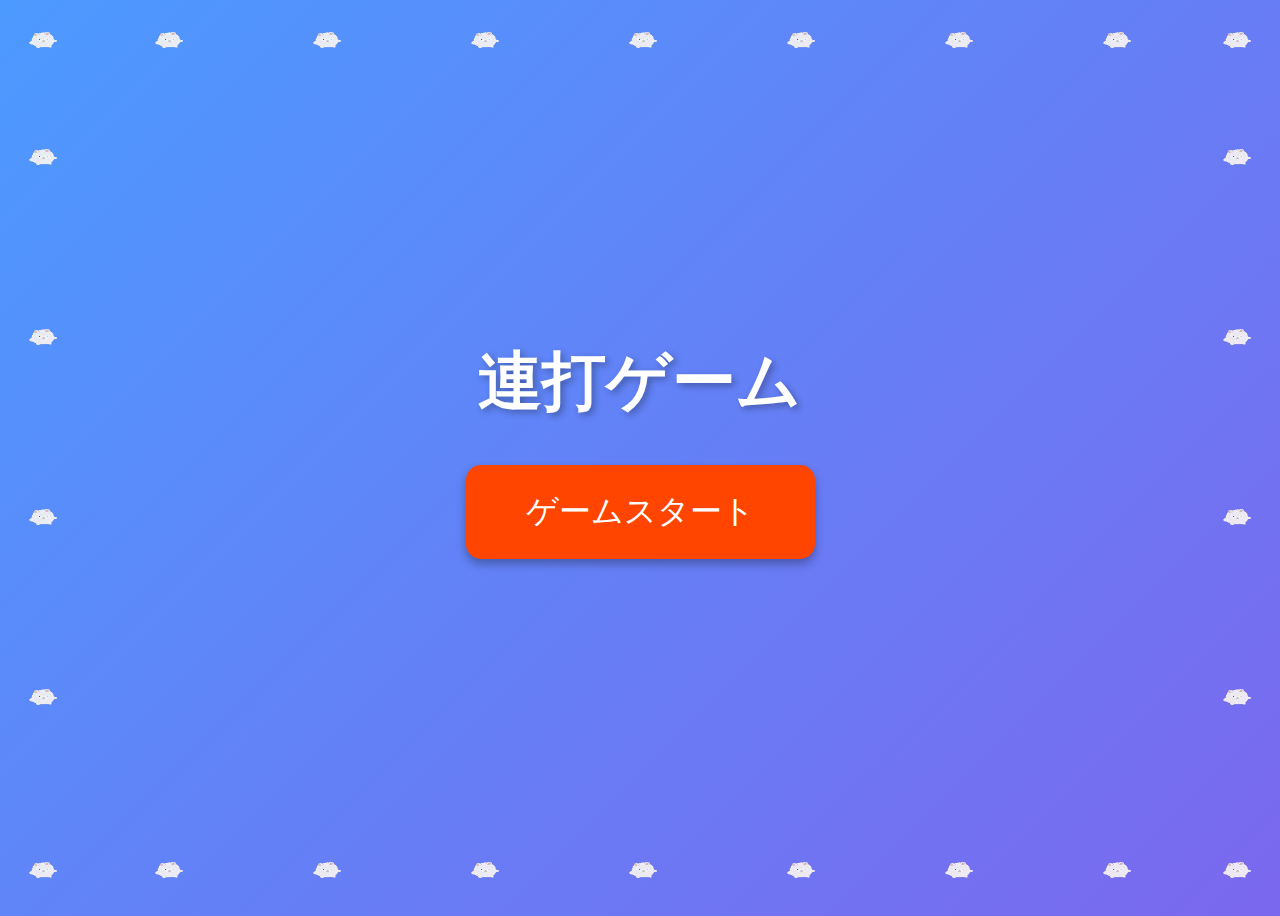
<file: index.html>
<!DOCTYPE html>
<html lang="ja">
<head>
    <meta charset="UTF-8">
    <meta name="viewport" content="width=device-width, initial-scale=1.0">
    <title>連打ゲーム</title>
    <link rel="stylesheet" href="css/index.css">
</head>
<body>
    <h1>連打ゲーム</h1>
    <button onclick="location.href='time_select.html'">ゲームスタート</button>

    <!-- 四隅の装飾 -->
    <img src="media/unnamed.png" class="corner-img corner-top-left">
    <img src="media/unnamed.png" class="corner-img corner-top-right">
    <img src="media/unnamed.png" class="corner-img corner-bottom-left">
    <img src="media/unnamed.png" class="corner-img corner-bottom-right">

    <!-- 上の枠 -->
    <img src="media/unnamed.png" class="frame-img frame-top" style="left: 10%;">
    <img src="media/unnamed.png" class="frame-img frame-top" style="left: 22.5%;">
    <img src="media/unnamed.png" class="frame-img frame-top" style="left: 35%;">
    <img src="media/unnamed.png" class="frame-img frame-top" style="left: 47.5%;">
    <img src="media/unnamed.png" class="frame-img frame-top" style="left: 60%;">
    <img src="media/unnamed.png" class="frame-img frame-top" style="left: 72.5%;">
    <img src="media/unnamed.png" class="frame-img frame-top" style="left: 85%;">

    <!-- 下の枠 -->
    <img src="media/unnamed.png" class="frame-img frame-bottom" style="left: 10%;">
    <img src="media/unnamed.png" class="frame-img frame-bottom" style="left: 22.5%;">
    <img src="media/unnamed.png" class="frame-img frame-bottom" style="left: 35%;">
    <img src="media/unnamed.png" class="frame-img frame-bottom" style="left: 47.5%;">
    <img src="media/unnamed.png" class="frame-img frame-bottom" style="left: 60%;">
    <img src="media/unnamed.png" class="frame-img frame-bottom" style="left: 72.5%;">
    <img src="media/unnamed.png" class="frame-img frame-bottom" style="left: 85%;">

    <!-- 左の枠 -->
    <img src="media/unnamed.png" class="frame-img frame-left" style="top: 13%;">
    <img src="media/unnamed.png" class="frame-img frame-left" style="top: 33%;">
    <img src="media/unnamed.png" class="frame-img frame-left" style="top: 53%;">
    <img src="media/unnamed.png" class="frame-img frame-left" style="top: 73%;">

    <!-- 右の枠 -->
    <img src="media/unnamed.png" class="frame-img frame-right" style="top: 13%;">
    <img src="media/unnamed.png" class="frame-img frame-right" style="top: 33%;">
    <img src="media/unnamed.png" class="frame-img frame-right" style="top: 53%;">
    <img src="media/unnamed.png" class="frame-img frame-right" style="top: 73%;">
</body>
</html>
</file>
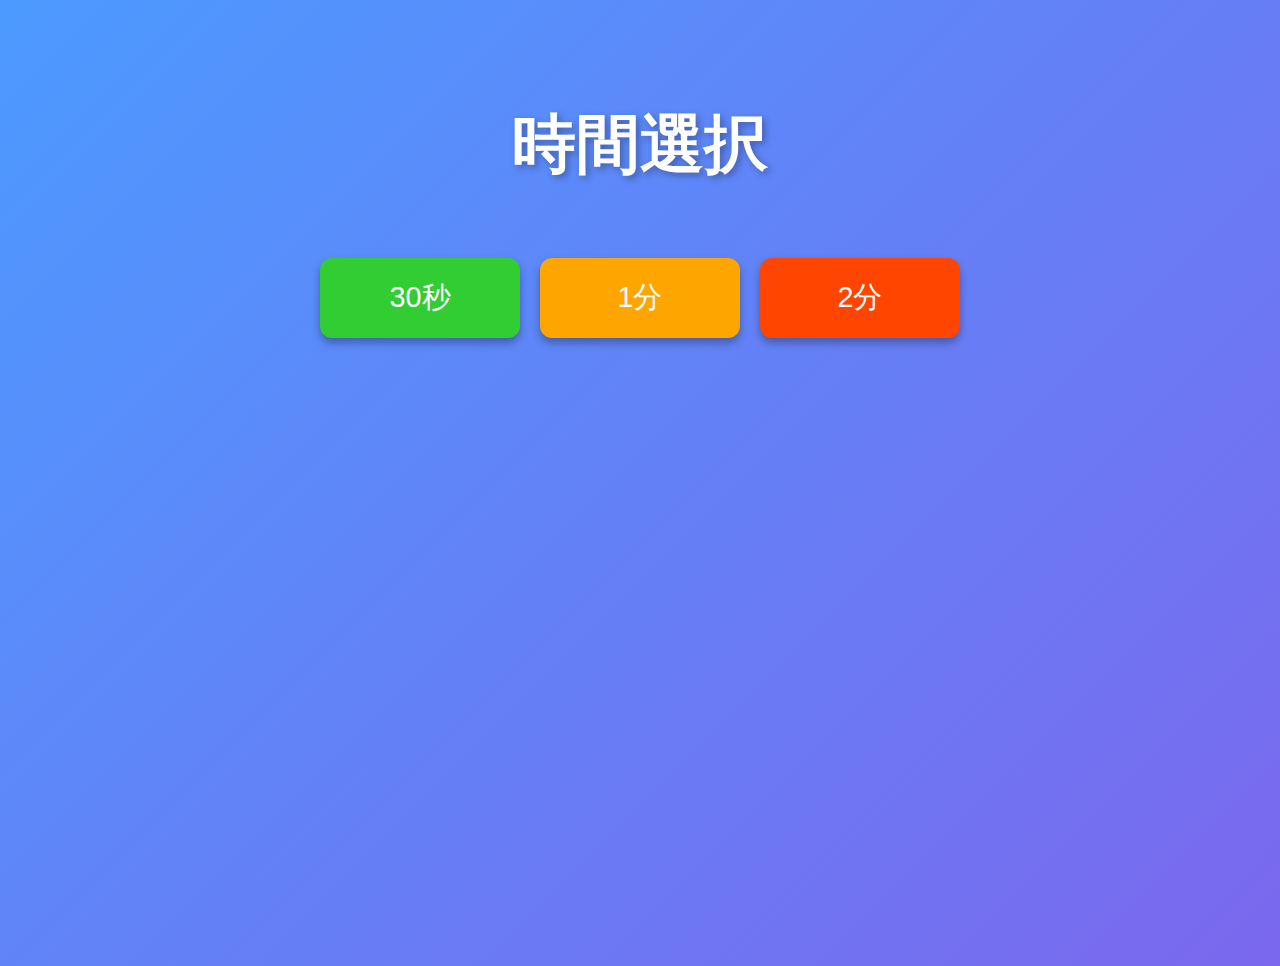
<file: time_select.html>
<!DOCTYPE html>
<html lang="ja">
<head>
    <meta charset="UTF-8">
    <meta name="viewport" content="width=device-width, initial-scale=1.0">
    <title>時間選択</title>
    <link rel="stylesheet" href="css/time_select.css">
    <script src="JS/script.js" defer></script>
</head>
<body>
        <h1>時間選択</h1>
        <div class="button-container">
            <button class="time-select" data-time="30">30秒</button>
            <button class="time-select" data-time="60">1分</button>
            <button class="time-select" data-time="120">2分</button>
        </div>
</body>
</html>
</file>
<file: css/index.css>
@charset "UTF-8";

/* ページ全体のスタイル */
body {
    font-family: 'Noto Sans JP', Arial, sans-serif;
    background: linear-gradient(135deg, #4c9aff, #7b68ee);
    text-align: center;
    color: white;
    height: 100vh;
    overflow: hidden;
    display: flex;
    flex-direction: column;
    justify-content: center;
    align-items: center;
    position: relative;
}

/* タイトル（h1）の位置調整 */
h1 {
    font-size: 4rem;
    margin-top: -20px; /* 位置を上げる */
    margin-bottom: 40px;
    text-shadow: 3px 3px 7px rgba(0, 0, 0, 0.3);
}

/* ボタンのスタイル */
button {
    font-size: 2rem;
    padding: 25px 60px;
    border: none;
    border-radius: 15px;
    background-color: #ff4500;
    color: white;
    cursor: pointer;
    transition: transform 0.2s, background 0.3s;
    box-shadow: 0px 5px 10px rgba(0, 0, 0, 0.3);
}

/* ボタンのホバーアニメーション */
button:hover {
    background-color: #ff6347;
    transform: scale(1.1);
}

/* クリック時のエフェクト */
button:active {
    transform: scale(0.95);
}

/* 枠の画像 */
.frame-img {
    position: absolute;
    width: 70px; /* 画像サイズ */
    height: 70px;
    z-index: 1;
}

/* 四隅の画像 */
.corner-img {
    position: absolute;
    width: 70px;
    height: 70px;
    z-index: 1;
}

/* 左上 */
.corner-top-left {
    top: 0px;
    left: 0px;
}

/* 右上 */
.corner-top-right {
    top: 0px;
    right: 0px;
}

/* 左下 */
.corner-bottom-left {
    bottom: 0px;
    left: 0px;
}

/* 右下 */
.corner-bottom-right {
    bottom: 0px;
    right: 0px;
}

/* 上枠 */
.frame-top {
    top: 0px;
    left: 0px;
}

/* 下枠 */
.frame-bottom {
    bottom: 0px;
    left: 0px;
}

/* 左枠 */
.frame-left {
    left: 0px;
    top: 0px;
}

/* 右枠 */
.frame-right {
    right: 0px;
    top: 0px;
}
</file>
<file: css/time_select.css>
@charset "UTF-8";

/* ページ全体のスタイル */
body {
    font-family: 'Noto Sans JP', Arial, sans-serif;
    background: linear-gradient(135deg, #4c9aff, #7b68ee); /* indexと同じ背景色 */
    text-align: center;
    color: white;
    height: 100vh;
    display: flex;
    flex-direction: column;
    justify-content: flex-start; /* 画面上部寄りに調整 */
    align-items: center;
    padding-top: 50px; /* 上部に余白を追加 */
}

/* タイトル */
h1 {
    font-size: 4rem; /* タイトルを大きく */
    margin-bottom: 40px; /* 下の要素との間隔を広げる */
    text-shadow: 3px 3px 7px rgba(0, 0, 0, 0.3);
}

/* ボタンコンテナ（横並び用） */
.button-container {
    display: flex;
    justify-content: center;
    gap: 20px; /* ボタンの間隔 */
    margin-top: 30px; /* 適度な余白を追加 */
}

/* ボタンのスタイル */
.time-select {
    font-size: 1.8rem; /* 文字サイズも少し大きく */
    padding: 20px 50px; /* ボタンを大きめに */
    border: none;
    border-radius: 12px;
    color: white;
    cursor: pointer;
    transition: transform 0.2s, background 0.3s;
    box-shadow: 0px 5px 8px rgba(0, 0, 0, 0.3);
    width: 200px;
    text-align: center;
}

/* ボタンごとの色設定 */
.time-select[data-time="30"] {
    background-color: #32cd32; /* 緑 */
}

.time-select[data-time="60"] {
    background-color: #ffa500; /* オレンジ */
}

.time-select[data-time="120"] {
    background-color: #ff4500; /* 赤 */
}

/* ホバーアニメーション */
.time-select:hover {
    filter: brightness(1.2);
    transform: scale(1.1);
}

/* クリック時のエフェクト */
.time-select:active {
    transform: scale(0.95);
}
</file>
